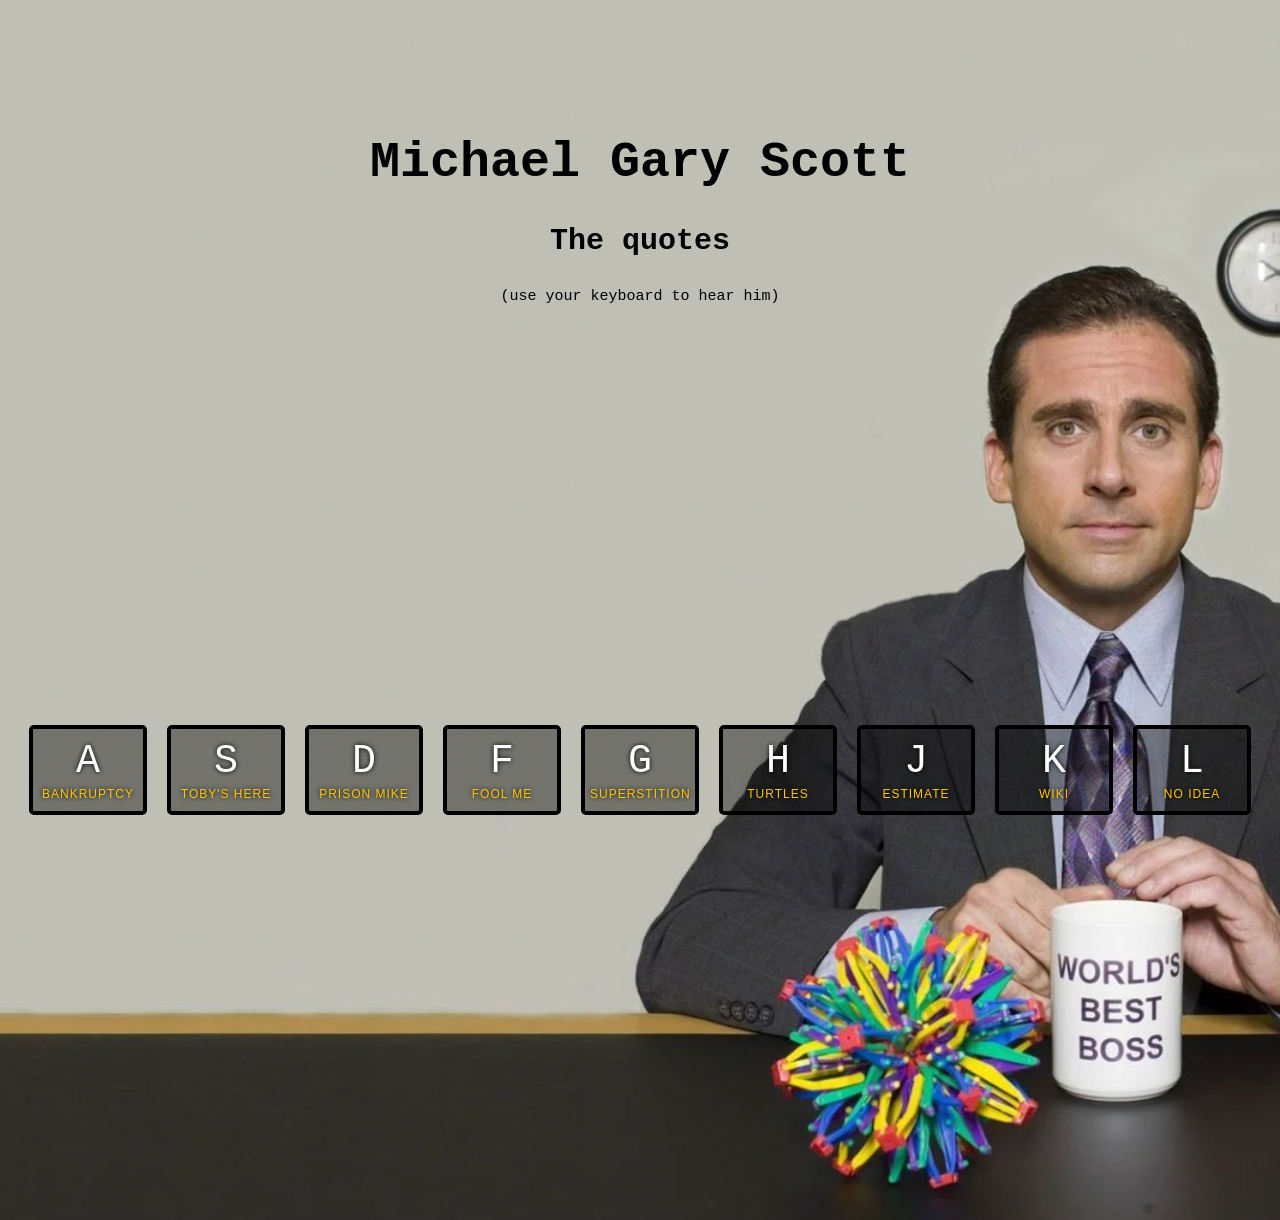
<file: index.html>
<!DOCTYPE html>
<html lang="en">

<head>
  <meta charset="UTF-8">
  <title>Michael Gary Scott</title>
  <link rel="stylesheet" href="style.css">
</head>

<body>
  <h1>Michael Gary Scott</h1>
  <h3>The quotes</h3>
  <p>(use your keyboard to hear him)</p>

  <div class="keys">
    <div data-key="65" class="key">
      <kbd>A</kbd>
      <span class="sound">bankruptcy</span>
    </div>
    <div data-key="83" class="key">
      <kbd>S</kbd>
      <span class="sound">Toby's here</span>
    </div>
    <div data-key="68" class="key">
      <kbd>D</kbd>
      <span class="sound">Prison Mike</span>
    </div>
    <div data-key="70" class="key">
      <kbd>F</kbd>
      <span class="sound">Fool Me</span>
    </div>
    <div data-key="71" class="key">
      <kbd>G</kbd>
      <span class="sound">Superstition</span>
    </div>
    <div data-key="72" class="key">
      <kbd>H</kbd>
      <span class="sound">Turtles</span>
    </div>
    <div data-key="74" class="key">
      <kbd>J</kbd>
      <span class="sound">Estimate</span>
    </div>
    <div data-key="75" class="key">
      <kbd>K</kbd>
      <span class="sound">Wiki</span>
    </div>
    <div data-key="76" class="key">
      <kbd>L</kbd>
      <span class="sound">No Idea</span>
    </div>
  </div>

  <audio data-key="65" src="sounds/bankruptcy.mp3"></audio>
  <audio data-key="83" src="sounds/no-god.mp3"></audio>
  <audio data-key="68" src="sounds/prison-mike.mp3"></audio>
  <audio data-key="70" src="sounds/strike-once.mp3"></audio>
  <audio data-key="71" src="sounds/superstitious.mp3"></audio>
  <audio data-key="72" src="sounds/turtles.mp3"></audio>
  <audio data-key="74" src="sounds/underestimated.mp3"></audio>
  <audio data-key="75" src="sounds/wikipedia.mp3"></audio>
  <audio data-key="76" src="sounds/knew-what-to-do.mp3"></audio>

  <script>
    function removeTransition(e) {
      if (e.propertyName !== 'transform') return;
      e.target.classList.remove('playing');
    }

    function playSound(e) {
      const audio = document.querySelector(`audio[data-key="${e.keyCode}"]`);
      const key = document.querySelector(`div[data-key="${e.keyCode}"]`);
      if (!audio) return;

      key.classList.add('playing');
      audio.currentTime = 0;
      audio.play();
    }

    const keys = Array.from(document.querySelectorAll('.key'));
    keys.forEach(key => key.addEventListener('transitionend', removeTransition));
    window.addEventListener('keydown', playSound);
  </script>


</body>

</html>
</file>
<file: style.css>
html {
  font-size: 10px;
  background: url('./background.jpg') bottom center;
  background-size: cover;
}

h1 {
  font-family:'Courier New', Courier, monospace;
  font-size: 5rem;
  text-align: center;
  padding-top: 10rem;
  font-weight: bolder;
}

h3 {
  font-family:'Courier New', Courier, monospace;
  font-size: 3rem;
  text-align: center;
  font-weight: bolder;
}

p {
  font-family:'Courier New', Courier, monospace;
  font-size: 1.5rem;
  text-align: center;
  
}

body,html {
  margin: 0;
  padding: 0;
  font-family: sans-serif;
}

.keys {
  display: flex;
  flex: 1;
  min-height: 100vh;
  align-items: center;
  justify-content: center;
}

.key {
  border: .4rem solid black;
  border-radius: .5rem;
  margin: 1rem;
  font-size: 1.5rem;
  padding: 1rem .5rem;
  transition: all .07s ease;
  width: 10rem;
  text-align: center;
  color: white;
  background: rgba(0,0,0,0.4);
  text-shadow: 0 0 .5rem black;
}

.playing {
  transform: scale(1.1);
  border-color: #ffc600;
  box-shadow: 0 0 1rem #ffc600;
}

kbd {
  display: block;
  font-size: 4rem;
}

.sound {
  font-size: 1.2rem;
  text-transform: uppercase;
  letter-spacing: .1rem;
  color: #ffc600;
}
</file>
